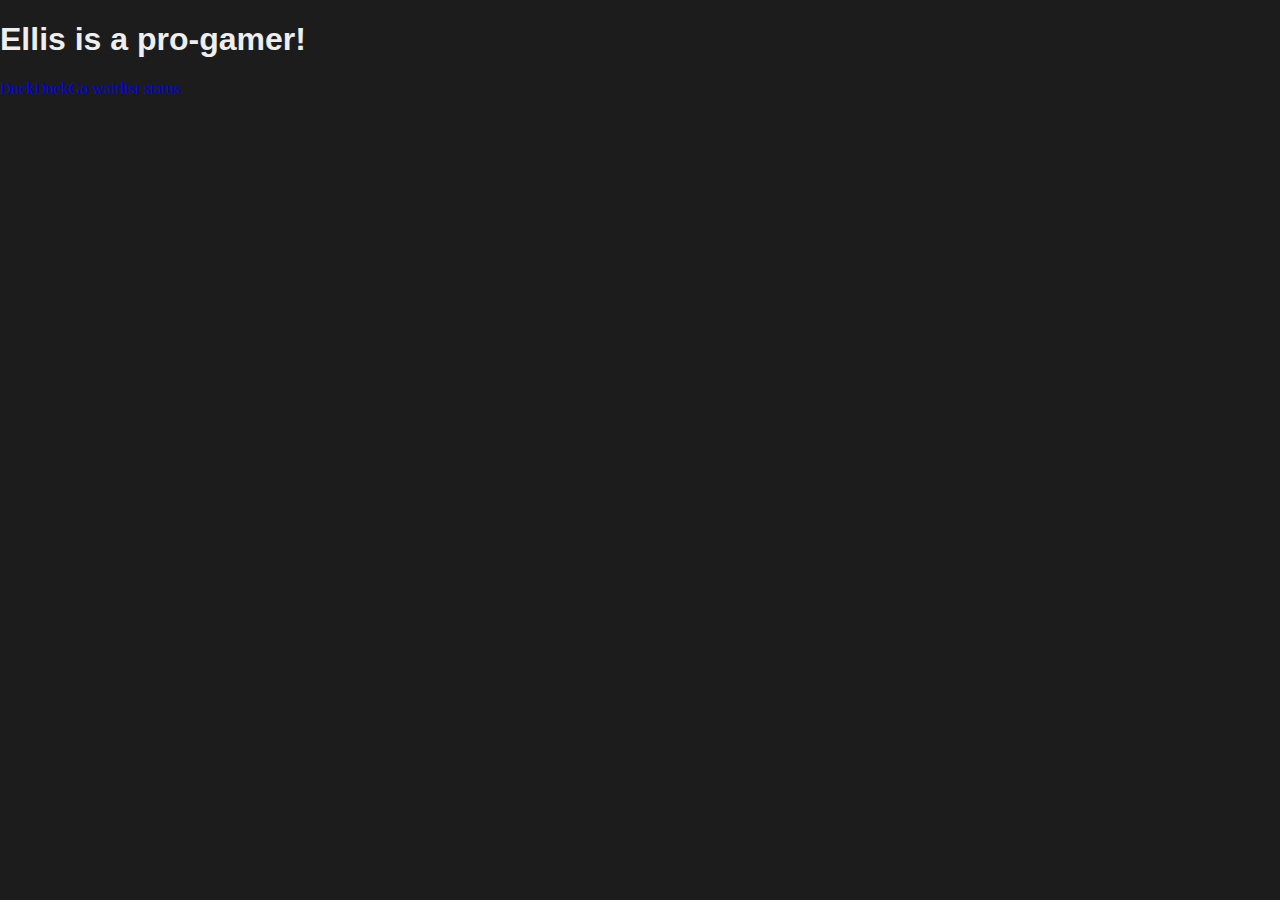
<file: index.html>
<!DOCTYPE html>
<html lang="en">
  <head>
    <meta charset="UTF-8" />
    <meta http-equiv="X-UA-Compatible" content="IE=edge" />
    <meta name="viewport" content="width=device-width, initial-scale=1.0" />
    <title>Ellis is a pro-gamer!</title>

    <link rel="stylesheet" href="/css/styles.css" />
  </head>
  <body>
    <h1>Ellis is a pro-gamer!</h1>
    <a href="/html/duckduckgo-waitlist-status.html">
      DuckDuckGo waitlist status
    </a>
  </body>
</html>
</file>
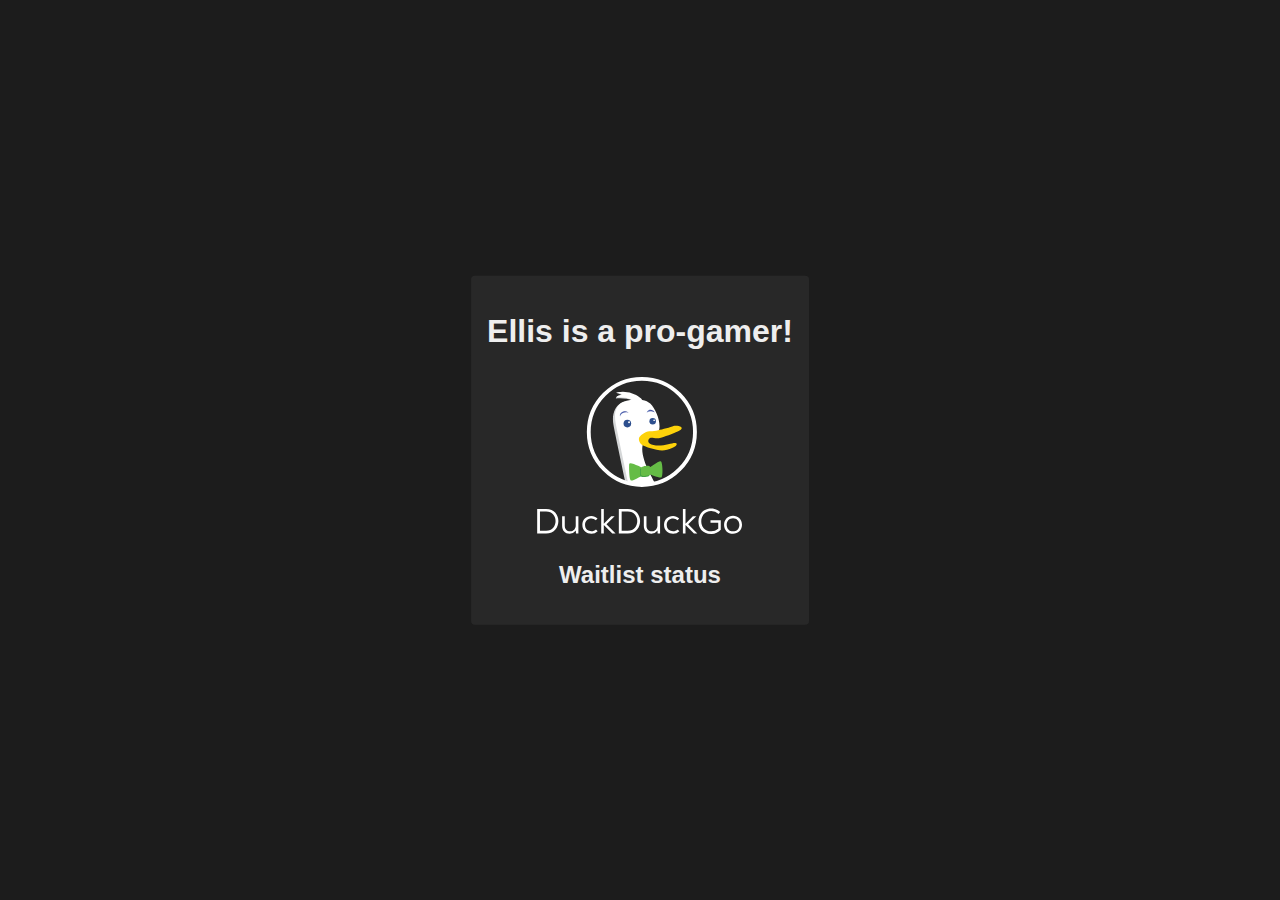
<file: html/duckduckgo-waitlist-status.html>
<!DOCTYPE html>
<html lang="en">
  <head>
    <meta charset="UTF-8" />
    <meta http-equiv="X-UA-Compatible" content="IE=edge" />
    <meta name="viewport" content="width=device-width, initial-scale=1.0" />
    <title>Ellis is a pro-gamer!</title>

    <link rel="stylesheet" href="/css/styles.css" />
  </head>
  <body>
    <div id="container">
      <h1>Ellis is a pro-gamer!</h1>
      <img src="/img/logo_homepage.alt.v108.svg" alt="" style="width: 205px" />
      <h2>Waitlist status</h2>
    </div>
  </body>

  <script src="/js/duckduckgo-waitlist-status.js" defer></script>
</html>
</file>
<file: css/styles.css>
html,
body {
  height: 100%;
  margin: 0;
  overflow: hidden;
  background-color: #1c1c1c;
}

h1,
h2,
p {
  font-family: sans-serif;
  color: #eeeeee;
}

#container {
  position: absolute;
  left: 50%;
  top: 50%;
  transform: translate(-50%, -50%);

  padding: 1em;
  border-radius: 4px;
  background-color: #282828;

  text-align: center;
}
</file>
